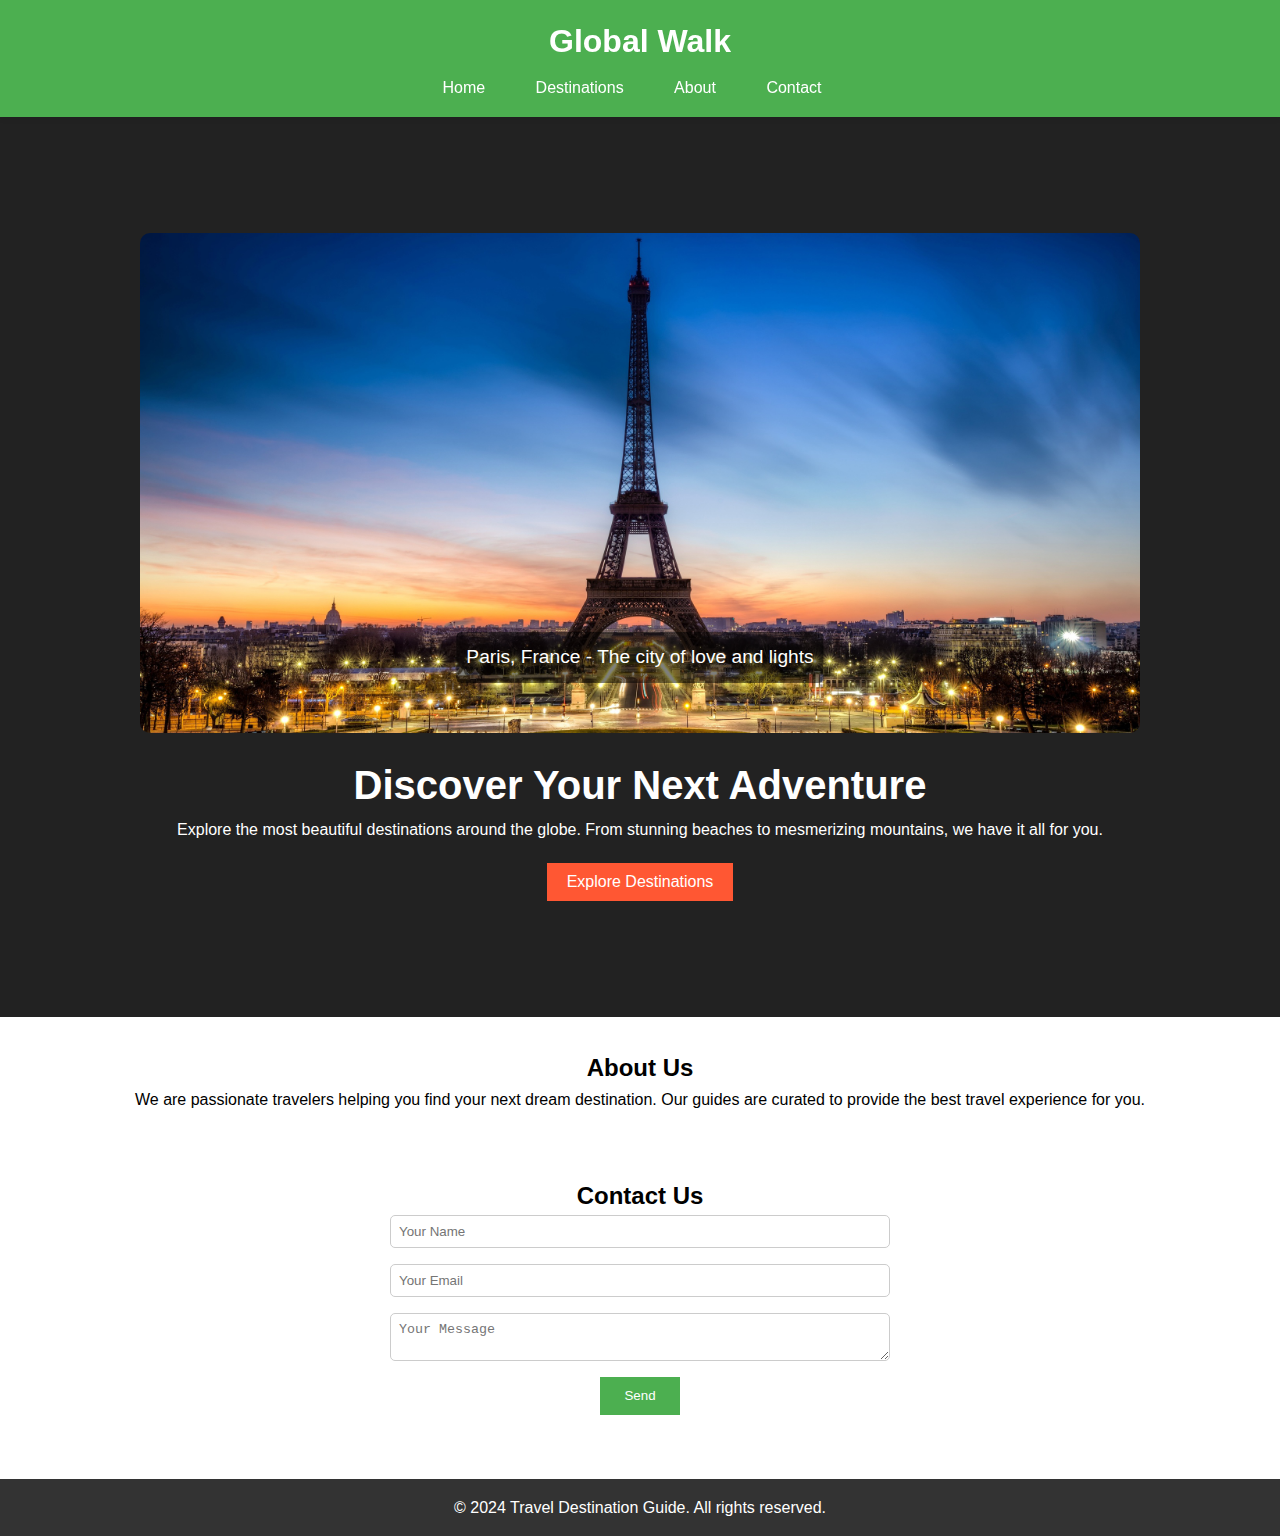
<file: index.html>
<!DOCTYPE html>
<html lang="en">
<head>
  <meta charset="UTF-8">
  <meta name="viewport" content="width=device-width, initial-scale=1.0">
  <meta name="description" content="Explore amazing travel destinations around the world.">
  <title>Global Walk</title>
  <link rel="stylesheet" href="style.css">
</head>
<body>
  <header>
    <h1>Global Walk</h1>
    <nav>
      <ul>
        <li><a href="index.html">Home</a></li>
        <li><a href="destinations.html">Destinations</a></li>
        <li><a href="#about">About</a></li>
        <li><a href="#contact">Contact</a></li>
      </ul>
    </nav>
  </header>

  <!-- Home Section with Slideshow -->
  <section id="home" class="section">
    <div class="slideshow-container">
      <div class="slide fade">
        <img src="paris.jpg" alt="Paris" class="slide-img">
        <div class="caption">Paris, France - The city of love and lights</div>
      </div>
      <div class="slide fade">
        <img src="maldives.jpg" alt="Maldives" class="slide-img">
        <div class="caption">Maldives - Tropical paradise</div>
      </div>
      <div class="slide fade">
        <img src="bali.jpg" alt="Bali" class="slide-img">
        <div class="caption">Bali, Indonesia - Exotic beauty</div>
      </div>
      <div class="slide fade">
        <img src="tokyo.jpg" alt="Tokyo" class="slide-img">
        <div class="caption">Tokyo, Japan - Blend of tradition and modernity</div>
      </div>
    </div>
    <h2>Discover Your Next Adventure</h2>
    <p>Explore the most beautiful destinations around the globe. From stunning beaches to mesmerizing mountains, we have it all for you.</p>
    <button id="exploreButton">Explore Destinations</button>
  </section>

  <!-- About Us Section -->
  <section id="about" class="section">
    <h2>About Us</h2>
    <p>We are passionate travelers helping you find your next dream destination. Our guides are curated to provide the best travel experience for you.</p>
  </section>

  <!-- Contact Section -->
  <section id="contact" class="section">
    <h2>Contact Us</h2>
    <form id="contact-form">
      <input type="text" placeholder="Your Name" required>
      <input type="email" placeholder="Your Email" required>
      <textarea placeholder="Your Message" required></textarea>
      <button type="submit">Send</button>
    </form>
  </section>

  <footer>
    <p>&copy; 2024 Travel Destination Guide. All rights reserved.</p>
  </footer>

  <script src="script.js"></script>
</body>
</html>
</file>
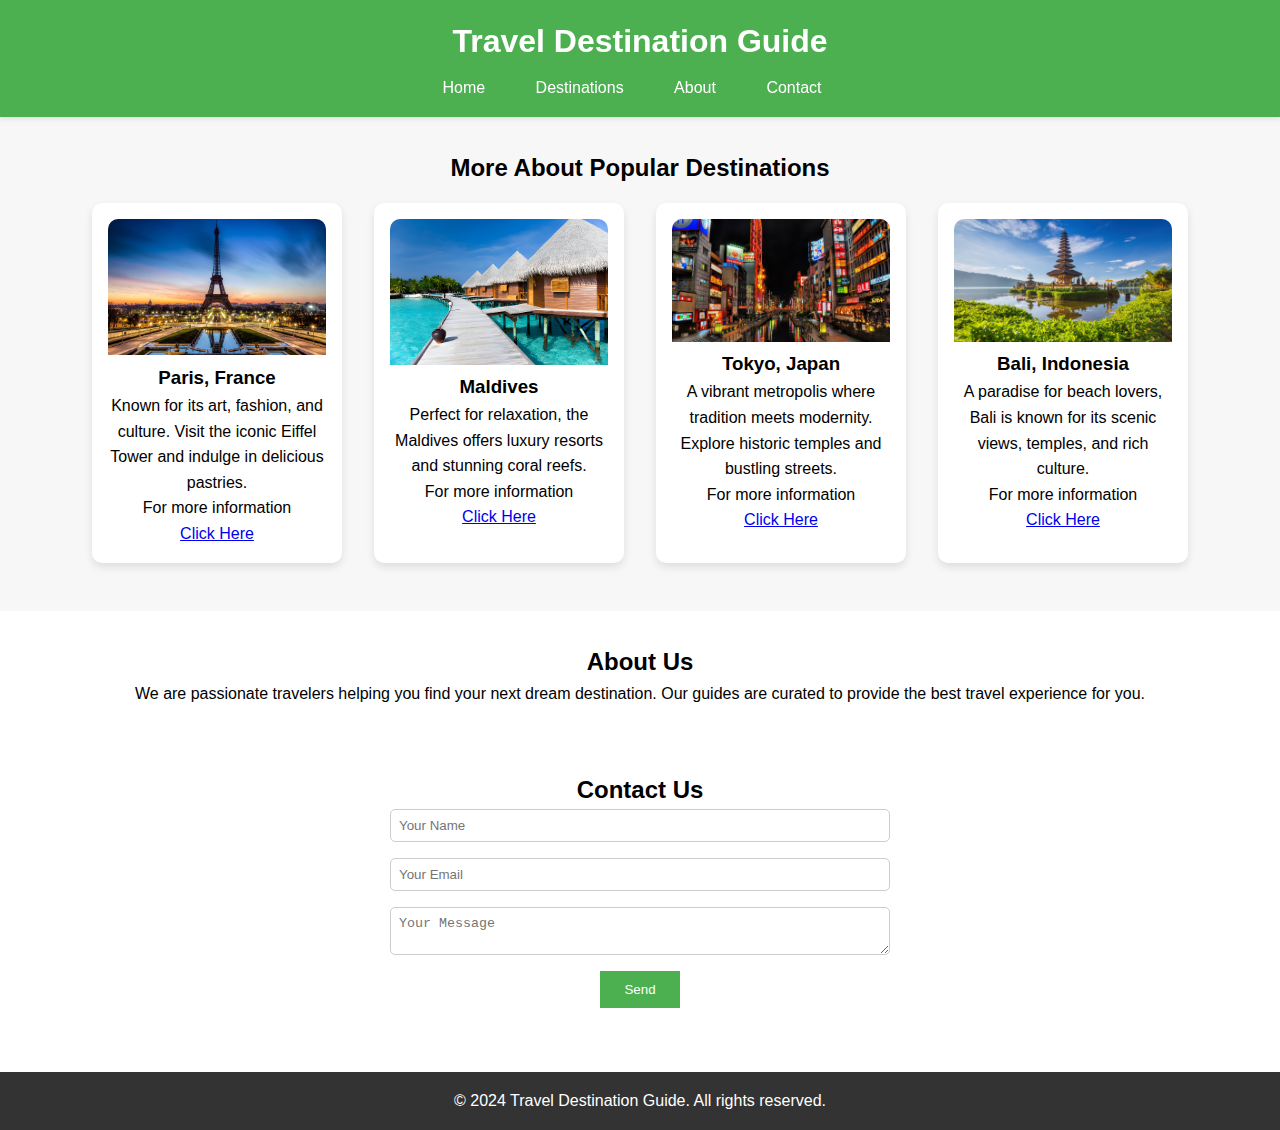
<file: destinations.html>
<!DOCTYPE html>
<html lang="en">
<head>
  <meta charset="UTF-8">
  <meta name="viewport" content="width=device-width, initial-scale=1.0">
  <meta name="description" content="Explore popular travel destinations around the world.">
  <title>Destinations - Travel Destination Guide</title>
  <link rel="stylesheet" href="style.css">
</head>
<body>
  <header>
    <h1>Travel Destination Guide</h1>
    <nav>
      <ul>
        <li><a href="index.html">Home</a></li>
        <li><a href="destinations.html">Destinations</a></li>
        <li><a href="#about">About</a></li>
        <li><a href="#contact">Contact</a></li>
      </ul>
    </nav>
  </header>

  <section id="destinations" class="section">
    <h2>More About Popular Destinations</h2>
    <div class="destination-list">
      <div class="destination-card">
        <img src="paris.jpg" alt="Paris">
        <h3>Paris, France</h3>
        <p>Known for its art, fashion, and culture. Visit the iconic Eiffel Tower and indulge in delicious pastries.</p>
        <p>For more information</p>
            <a href="https://en.wikipedia.org/wiki/Paris">Click Here</a>
      </div>
      <div class="destination-card">
        <img src="maldives.jpg" alt="Maldives">
        <h3>Maldives</h3>
        <p>Perfect for relaxation, the Maldives offers luxury resorts and stunning coral reefs.</p>
        <p>For more information</p>
            <a href="https://en.wikipedia.org/wiki/Maldives">Click Here</a>
      </div>
      <div class="destination-card">
        <img src="tokyo.jpg" alt="Tokyo">
        <h3>Tokyo, Japan</h3>
        <p>A vibrant metropolis where tradition meets modernity. Explore historic temples and bustling streets.</p>
        <p>For more information</p>
            <a href="https://en.wikipedia.org/wiki/Tokyo">Click Here</a>
      </div>
      <div class="destination-card">
        <img src="bali.jpg" alt="Bali">
        <h3>Bali, Indonesia</h3>
        <p>A paradise for beach lovers, Bali is known for its scenic views, temples, and rich culture.</p>
        <p>For more information</p>
            <a href="https://en.wikipedia.org/wiki/Bali">Click Here</a>
      </div>
    </div>
  </section>

  <!-- About Us Section -->
  <section id="about" class="section">
    <h2>About Us</h2>
    <p>We are passionate travelers helping you find your next dream destination. Our guides are curated to provide the best travel experience for you.</p>
  </section>

  <!-- Contact Section -->
  <section id="contact" class="section">
    <h2>Contact Us</h2>
    <form id="contact-form">
      <input type="text" placeholder="Your Name" required>
      <input type="email" placeholder="Your Email" required>
      <textarea placeholder="Your Message" required></textarea>
      <button type="submit">Send</button>
    </form>
  </section>

  <footer>
    <p>&copy; 2024 Travel Destination Guide. All rights reserved.</p>
  </footer>

  <script src="script.js"></script>
</body>
</html>
</file>
<file: style.css>
* {
    margin: 0;
    padding: 0;
    box-sizing: border-box;
  }
  
  body {
    font-family: 'Arial', sans-serif;
    line-height: 1.6;
  }
  
  header {
    background: #4CAF50;
    color: white;
    padding: 1rem;
    text-align: center;
    position: sticky; /* Make header sticky */
    top: 0; /* Stick to the top */
    z-index: 1000; /* Ensure it appears above other content */
    box-shadow: 0 2px 5px rgba(0, 0, 0, 0.1); /* Optional shadow for depth */
  }
  
  header h1 {
    margin-bottom: 0.5rem;
  }
  
  nav ul {
    list-style: none;
    padding: 0;
  }
  
  nav ul li {
    display: inline;
    margin-right: 1rem;
  }
  
  nav ul li a {
    color: white;
    text-decoration: none;
    padding: 10px 15px; /* Adds padding for better click area */
    transition: background-color 0.3s; /* Smooth transition for hover effect */
  }
  
  nav ul li a:hover {
    background-color: rgba(255, 255, 255, 0.2); /* Light background on hover */
  }
  
  .section {
    padding: 2rem;
    text-align: center;
  }
  
  #home {
    position: relative;
    height: 100vh;
    display: flex;
    flex-direction: column;
    justify-content: center;
    align-items: center;
    color: white;
    background-color: #222;
  }
  
  .slideshow-container {
    width: 100%;
    max-width: 1000px;
    height: 500px; /* Set a fixed height for the slideshow container */
    position: relative;
    margin: 0 auto;
    overflow: hidden; /* Ensure images don't overflow */
    border-radius: 10px;
  }
  
  .slide {
    display: none;
  }
  
  .slide-img {
    width: 100%;
    height: 100%;
    object-fit: cover; /* Ensures the image covers the entire container without distorting */
  }
  
  .caption {
    position: absolute;
    bottom: 10%;
    left: 50%;
    transform: translateX(-50%);
    color: white;
    background-color: rgba(0, 0, 0, 0.5);
    padding: 10px;
    border-radius: 5px;
    font-size: 1.2rem;
  }
  
  #home h2 {
    font-size: 2.5rem;
    margin-top: 20px;
  }
  
  #home button {
    background-color: #ff5733;
    border: none;
    padding: 10px 20px;
    color: white;
    font-size: 1rem;
    cursor: pointer;
    margin-top: 20px;
    transition: background-color 0.3s; /* Smooth transition for hover effect */
  }
  
  #home button:hover {
    background-color: #e74c3c; /* Darker shade on hover */
  }
  
  #destinations {
    background-color: #f7f7f7;
  }
  
  .destination-list {
    display: flex;
    justify-content: center;
    flex-wrap: wrap;
  }
  
  .destination-card {
    background: white;
    border-radius: 10px;
    box-shadow: 0 4px 8px rgba(0, 0, 0, 0.1);
    margin: 1rem;
    padding: 1rem;
    width: 250px;
    text-align: center;
    transition: transform 0.3s; /* Smooth scaling effect on hover */
  }
  
  .destination-card:hover {
    transform: scale(1.05); /* Slightly scale up on hover */
  }
  
  .destination-card img {
    width: 100%;
    border-radius: 10px 10px 0 0;
  }
  
  footer {
    background-color: #333;
    color: white;
    text-align: center;
    padding: 1rem;
    margin-top: 2rem;
  }
  
  form {
    display: flex;
    flex-direction: column;
    align-items: center;
  }
  
  form input, form textarea {
    width: 100%;
    max-width: 500px;
    margin-bottom: 1rem;
    padding: 0.5rem;
    border: 1px solid #ccc;
    border-radius: 5px;
  }
  
  form button {
    background-color: #4CAF50;
    color: white;
    padding: 0.7rem 1.5rem;
    border: none;
    cursor: pointer;
    transition: background-color 0.3s; /* Smooth transition for hover effect */
  }
  
  form button:hover {
    background-color: #45a049; /* Darker shade on hover */
  }
  
  /* Responsive Design */
  @media (max-width: 768px) {
    nav ul li {
      display: block; /* Stack links vertically on small screens */
      margin: 0.5rem 0;
    }
    
    .destination-card {
      width: 90%; /* Make cards responsive */
      max-width: 400px; /* Limit max width */
    }
  }
</file>
